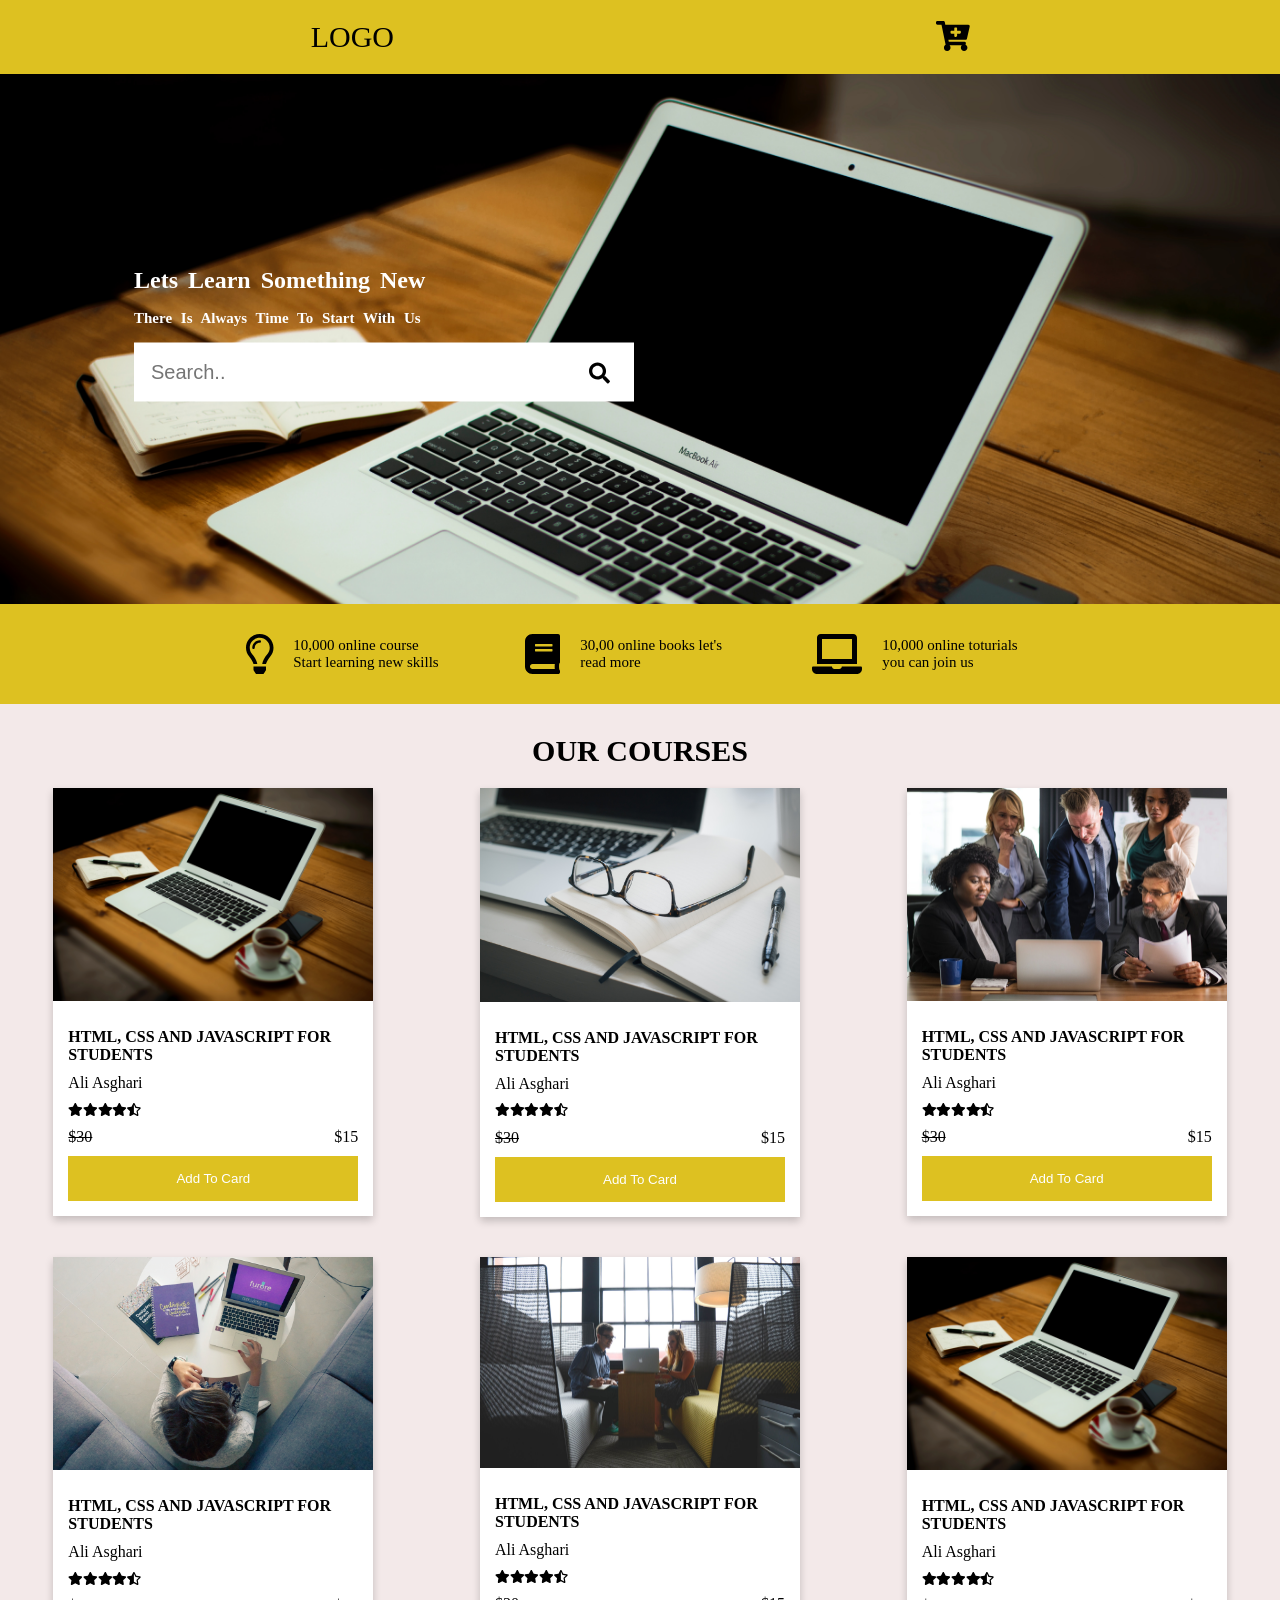
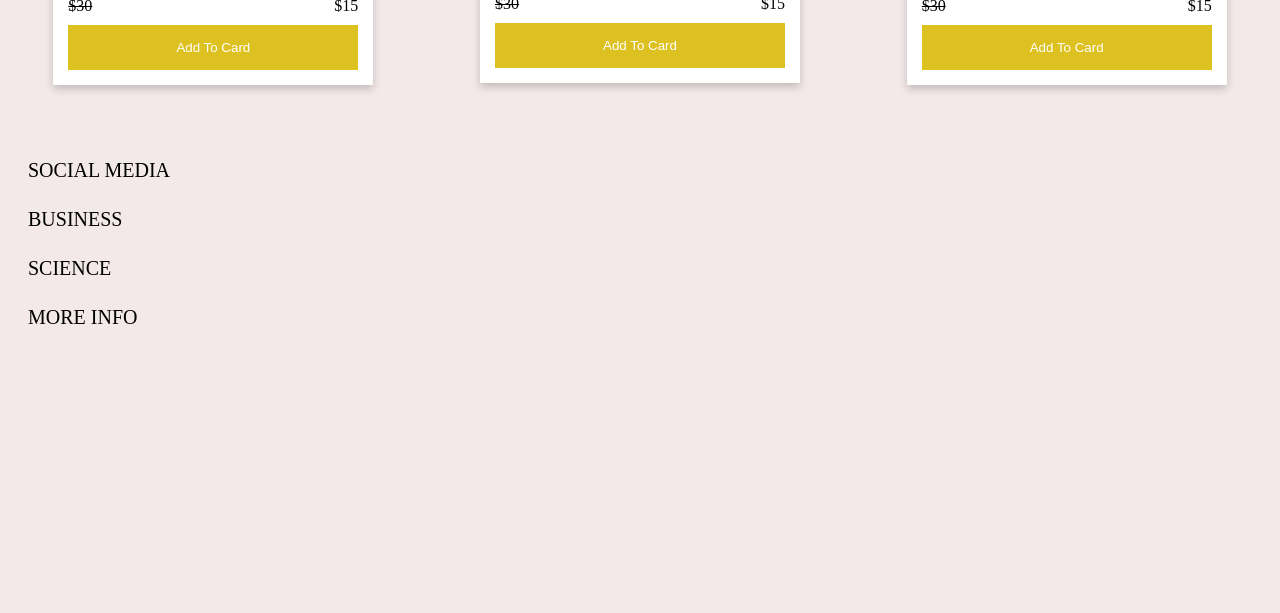
<file: index.html>
<!DOCTYPE html>
<html lang="en">

<head>
    <meta charset="UTF-8">
    <meta name="viewport" content="width=device-width, initial-scale=1.0">
    <link rel="stylesheet" href="/css/style.css">
    <!-- Font awesome -->
    <script src="/js/all.js"></script>
    <title>Add to card pro</title>
</head>

<body>
    <!-- Navbar section-->
    <ul class="navbar">
        <li>
            <a href="#" class="logo">logo</a>
        </li>
        <li>
            <a href="#" class="shopping-card-icon">
                <i class="fa fa-cart-plus" aria-hidden="true">
                </i>
                <div id="shopping-cart" class="dropdown-content">
                    <!-- Shopping card -->
                    <div id="cart-content shopping-cart" class="card">
                        <div class="card-title">
                            <span>images</span>
                            <span>name</span>
                            <span>Price</span>
                        </div>
                        <div class="card-title-undeline"></div>
                        <div class="card-body">
                        </div>
                        <p><button id="clear-cart">Clear card</button></p>
                    </div>
                </div>
            </a>
        </li>
    </ul>
    <!-- Banner -->
    <div id="banner" class="banner">
        <div class="search-container">
            <h1>lets learn something new</h1>
            <h5>there is always time to start with us</h5>
            <form id="form" action="#">
                <input class="input" type="text" placeholder="Search.." name="search">
                <button class="submit" type="submit"><i class="fa fa-search"></i></button>
            </form>
        </div>
        <div class="banner-bottom-text">
            <ul class="lists">
                <li class="sub-list list-text-modi"> <span><i class="far fa-lightbulb list-icon"></i></span>
                    <p class="list-text">10,000 online course Start learning new skills</p>
                </li>
                <li class="sub-list"> <span><i class="fas fa-book list-icon"></i></span>
                    <p class="list-text">30,00 online books let's read more</p>
                </li>
                <li class="sub-list list-text-modi"> <span><i class="fas fa-laptop list-icon"></i></span>
                    <p class="list-text">10,000 online toturials you can join us</p>
                </li>
            </ul>
        </div>
    </div>

    <!-- Courses -->
    <div id="courses-list" class="cousrses-container">
        <div class="courses">
            <h1 class="course-tile">our courses</h1>
            <div class="row">
                <div class="column">
                    <!-- card -->
                    <div id="card">
                        <img src="/img/lap.jpg" alt="Avatar" style="width:100%">
                        <div class="container">
                            <h3>HTML, CSS AND JAVASCRIPT FOR STUDENTS</h3>
                            <p>Ali Asghari</p>
                            <div class="stars">
                                <span><i class="fas fa-star"></i><i class="fas fa-star"></i><i
                                        class="fas fa-star"></i><i class="fas fa-star"></i><i
                                        class="fas fa-star-half-alt"></i></span>
                            </div>
                            <div class="rate">
                                <span class="firt"><del>$30</del></span>
                                <span class="last">$15</span>
                            </div>
                            <button class="card-btn add-to-cart" data-id="1">add to card</button>
                        </div>
                    </div>
                </div>

                <div class="column">
                    <div id="card">
                        <img src="/img/img2.jpg" alt="Avatar" style="width:100%">
                        <div class="container">
                            <h3>HTML, CSS AND JAVASCRIPT FOR STUDENTS</h3>
                            <p>Ali Asghari</p>
                            <div class="stars">
                                <span><i class="fas fa-star"></i><i class="fas fa-star"></i><i
                                        class="fas fa-star"></i><i class="fas fa-star"></i><i
                                        class="fas fa-star-half-alt"></i></span>
                            </div>
                            <div class="rate">
                                <span class="firt"><del>$30</del></span>
                                <span class="last">$15</span>
                            </div>
                            <button class="card-btn add-to-cart" data-id="2">add to card</button>
                        </div>
                    </div>
                </div>

                <div class="column">
                    <div id="card">
                        <img src="/img/img3.jpg" alt="Avatar" style="width:100%">
                        <div class="container">
                            <h3>HTML, CSS AND JAVASCRIPT FOR STUDENTS</h3>
                            <p>Ali Asghari</p>
                            <div class="stars">
                                <span><i class="fas fa-star"></i><i class="fas fa-star"></i><i
                                        class="fas fa-star"></i><i class="fas fa-star"></i><i
                                        class="fas fa-star-half-alt"></i></span>
                            </div>
                            <div class="rate">
                                <span class="firt"><del>$30</del></span>
                                <span class="last">$15</span>
                            </div>
                            <button class="card-btn add-to-cart" data-id="3">add to card</button>
                        </div>
                    </div>
                </div>

                <div class="column">
                    <div id="card">
                        <img src="/img/img4.jpg" alt="Avatar" style="width:100%">
                        <div class="container">
                            <h3>HTML, CSS AND JAVASCRIPT FOR STUDENTS</h3>
                            <p>Ali Asghari</p>
                            <div class="stars">
                                <span><i class="fas fa-star"></i><i class="fas fa-star"></i><i
                                        class="fas fa-star"></i><i class="fas fa-star"></i><i
                                        class="fas fa-star-half-alt"></i></span>
                            </div>
                            <div class="rate">
                                <span class="firt"><del>$30</del></span>
                                <span class="last">$15</span>
                            </div>
                            <button class="card-btn add-to-cart" data-id="4">add to card</button>
                        </div>
                    </div>
                </div>
                <div class="column">
                    <div id="card">
                        <img src="/img/team-3.jpg" alt="Avatar" style="width:100%">
                        <div class="container">
                            <h3>HTML, CSS AND JAVASCRIPT FOR STUDENTS</h3>
                            <p>Ali Asghari</p>
                            <div class="stars">
                                <span><i class="fas fa-star"></i><i class="fas fa-star"></i><i
                                        class="fas fa-star"></i><i class="fas fa-star"></i><i
                                        class="fas fa-star-half-alt"></i></span>
                            </div>
                            <div class="rate">
                                <span class="firt"><del>$30</del></span>
                                <span class="last">$15</span>
                            </div>
                            <button class="card-btn add-to-cart" data-id="5">add to card</button>
                        </div>
                    </div>
                </div>
                <div class="column">
                    <div id="card">
                        <img src="/img/lap.jpg" alt="Avatar" style="width:100%">
                        <div class="container">
                            <h3>HTML, CSS AND JAVASCRIPT FOR STUDENTS</h3>
                            <p>Ali Asghari</p>
                            <div class="stars">
                                <span><i class="fas fa-star"></i><i class="fas fa-star"></i><i
                                        class="fas fa-star"></i><i class="fas fa-star"></i><i
                                        class="fas fa-star-half-alt"></i></span>
                            </div>
                            <div class="rate">
                                <span class="firt"><del>$30</del></span>
                                <span class="last">$15</span>
                            </div>
                            <button class="card-btn add-to-cart" data-id="6">add to card</button>
                        </div>
                    </div>
                </div>
            </div>
        </div>
    </div>
    <!-- Footer -->
    <div class="footer-container">
        <div class="footer-row">
            <div class="col-a">
                <div class="footer-text">
                    <ul>
                        <li><a href="#">
                                Social media
                            </a></li>
                        <li><a href="#">
                                Business
                            </a></li>
                        <li><a href="#">
                                Science
                            </a></li>
                        <li><a href="#">
                                More info
                            </a></li>
                    </ul>
                </div>
            </div>
            <div class="col-b">
                <div class="footer-map">
                    <iframe class="embed-responsive-item"
                        src="https://www.google.com/maps/embed?pb=!1m18!1m12!1m3!1d424143.2712350488!2d150.65179119247972!3d-33.84792704238197!2m3!1f0!2f0!3f0!3m2!1i1024!2i768!4f13.1!3m3!1m2!1s0x6b129838f39a743f%3A0x3017d681632a850!2sSydney+NSW!5e0!3m2!1sen!2sau!4v1557690746894!5m2!1sen!2sau"
                        width="100%" height="450" frameborder="0" style="border:0" allowfullscreen></iframe>
                </div>
            </div>
        </div>
    </div>
    <!-- Script seciont -->
    <script src="/js/app.js"></script>
</body>

</html>
</file>
<file: css/style.css>
/* Normalizing css */
*,
*::after,
*::before {
    margin: 0;
    padding: 0;
    box-sizing: border-box;
}

html {
    font-size: 10px;
}

body {
    background-color: #f3e9e9;
}

/* navbar */
.navbar {
    display: flex;
    justify-content: space-around;
    list-style-type: none;
    flex-wrap: wrap;
    padding: 2rem 4rem;
    background-color: rgb(221, 193, 33);
}

li a {
    text-decoration: none;
    text-transform: uppercase;
    color: black;
}

.logo {font-size: 3rem;

}

.shopping-card-icon {
    position: relative;
    display: inline-block;
    font-size: 3rem;

}

.dropdown-content {
    display: none;
    position: absolute;
    min-width: 350px;
    height: 400px;
    overflow: auto;
}

.shopping-card-icon:hover .dropdown-content {
    display: block;
    position: absolute;
    right:0;
    top:100%;
    z-index: 1;
    background-color: white;
    padding: 1rem;
    min-height: 400px;
    min-width: 350px;
    box-shadow: 0 4px 8px 0 rgba(0, 0, 0, 0.2);
}

/* card style */
.card {
    /* box-shadow: 0 4px 8px 0 rgba(0, 0, 0, 0.2); */
    /* max-width: 300px; */
    margin: auto;
    padding: 1rem;
    text-align: center;
    font-family: arial;
  }
  
  .price {
    color: grey;
    font-size: 22px;
  }
  
  .card button {
    border: none;
    outline: 0;
    padding: 12px;
    color: black;
    background-color: transparent;
    border: 1px solid grey;
    text-align: center;
    cursor: pointer;
    margin-top: 20px;
    width: 100%;
    font-size: 18px;
  }
  
  .card button:hover {
    opacity: 0.7;
  }


  .card-title{
      display: flex;
      justify-content: space-between;
  }

  .card-title span{
      margin: 1rem;
      font-size: 1.6rem;
  }

  .card-title-undeline{
      width: 300px;
      height: 1px;
      background-color: grey;
      margin: 5px auto;
  }


  /* Banner */
  #banner{
      min-height: 70vh;
      /* background-color: green; */
      background-image: url(/img/lap.jpg);
      background-size: cover;
      background-position: top;
      background-repeat: no-repeat;
      position: relative;
      /* padding: 2rem; */
  }



  /* about form */
  .search-container{
    padding: 2rem;
    position: absolute;
    top: 40%;
    left: 30%;
    transform: translate(-50%, -50%);
  }

  /* Media query */
  @media only screen and (max-width: 600px) {
    .search-container{
      /* margin-right: 0px !important; */
      left: 48%;
      margin: auto;
    }
  }

  @media only screen and (max-width: 600px) {
    .list-text-modi{
      display: none !important;
    }
  }
  
  .input{
    padding: 18px 17px;
    outline: none;
    border: none;
    width: 500px;
    font-size: 20px;
  }
  
  
  .submit{
    padding: 5px;
    margin-top: 14px;
    font-size: 21px;
    position: absolute;
    margin-left: -50px;
    outline: none;
    background-color: transparent;
    border: none;
    cursor: pointer;
    transition: all .2s ease-in;
  }

  .submit:hover{
      color:  rgb(221, 193, 33);
  }

  .search-container h1{
      text-transform: capitalize;
      margin: 16px auto;
      font-size: 24px;
      color: white;
      word-spacing: 4px;
  }

  .search-container h5{
      text-transform: capitalize;
      font-size: 15px;
      margin: 16px auto;
      color: white;
      word-spacing: 5px;
  }

  /* banner-bottom-text */
  .banner-bottom-text{
      position: absolute;
      background-color:rgb(221, 193, 33);
      bottom: 0;
      width: 100%;
      font-size: 1.5rem;
      padding: 2rem;

  }

  .lists{
      list-style-type: none;
      display: flex;
      justify-content: center;
  }

  .lists li{
      margin: 1rem 4rem;
  }

  .list-icon{
      margin-right: 2rem;
      font-size: 4rem;
  }

  .sub-list{
      display: flex;
      align-items: baseline;
      /* justify-content: center; */
      align-items: center;
  }

  .list-text{
      width: 152px;
      font-size: 1.5rem;
  }

  /* our courses */

  .courses h1{
    padding-top: 3rem;
    text-align: center;
    font-size: 30px;
    text-transform: uppercase;
  }

  .row{
      /* padding: 5rem; */
      width: 100%;
      display: flex;
      justify-content: center;
      flex-wrap: wrap;

      /* padding-left: 18rem; */
  }
  /* Create three equal columns that floats next to each other */
.column {
    float: left;
    width: 33.333%;
    padding: 0rem;
  }
  
  /* Clear floats after the columns */
  .row:after {
    content: "";
    display: table;
    clear: both;
  }
  
  /* Responsive layout - makes the three columns stack on top of each other instead of next to each other */
  @media screen and (max-width:700px) {
    .column, #card {
      width: 100%;
    }
  }

  /* Card */
  #card {
    box-shadow: 0 4px 8px 0 rgba(0,0,0,0.2);
    background-color: white;
    transition: 0.3s;
    width: 75%;
    margin: 2rem auto;
  }
  
  #card:hover {
    box-shadow: 0 8px 16px 0 rgba(0,0,0,0.2);
  }
  
  .container {
    padding: 1.5rem;
    text-align: left;
  }

  .container h3{
    font-size: 1.6rem;
    margin: 1rem auto;
  }

  .container p{
    font-size: 1.6rem;
    margin: 1rem auto;
  }

  .card-btn{
    background-color: rgb(221, 193, 33) !important;
    border: none !important;
    outline: none !important;
    padding: 1.5rem 3rem;
    color: white;
    text-transform: capitalize;
    /* margin-bottom: 2rem; */
    width: 100%;
  }

  .card-btn:hover{
    opacity: .8;
  }


  /* stars */
  .stars{
    font-size: 1.3rem;

  }
  /* rate */
  .rate{
    display: flex;
    justify-content: space-between;
    margin: 1rem auto;
    font-size: 1.6rem;
  }


  .footer-container{
    padding: 10px;
  }

  .footer-row{
    display: flex;
    justify-content: center;
  }

  .col-a{
    padding: 18px;
    flex: 35%;
  }

  .col-b{
    flex: 70%;
    padding: 18px;
  }

  .footer-text ul{
    list-style-type: none;
  }

  .footer-text li{
    margin: 26px auto;
  }

  .footer-text ul li a{
    text-decoration: none;
    font-size: 20px;
  }


  /* Remove button */
  .remove {
    background-color: red;
    border-radius: 50%;
    padding: 5px 10px;
    text-decoration: none;
    color: white;
    font-weight: bold;
}

.card-body{
  font-size: 16px;
}


.course-tile{
  padding-top: 4rem;
  margin-bottom: 0rem;
}
</file>
